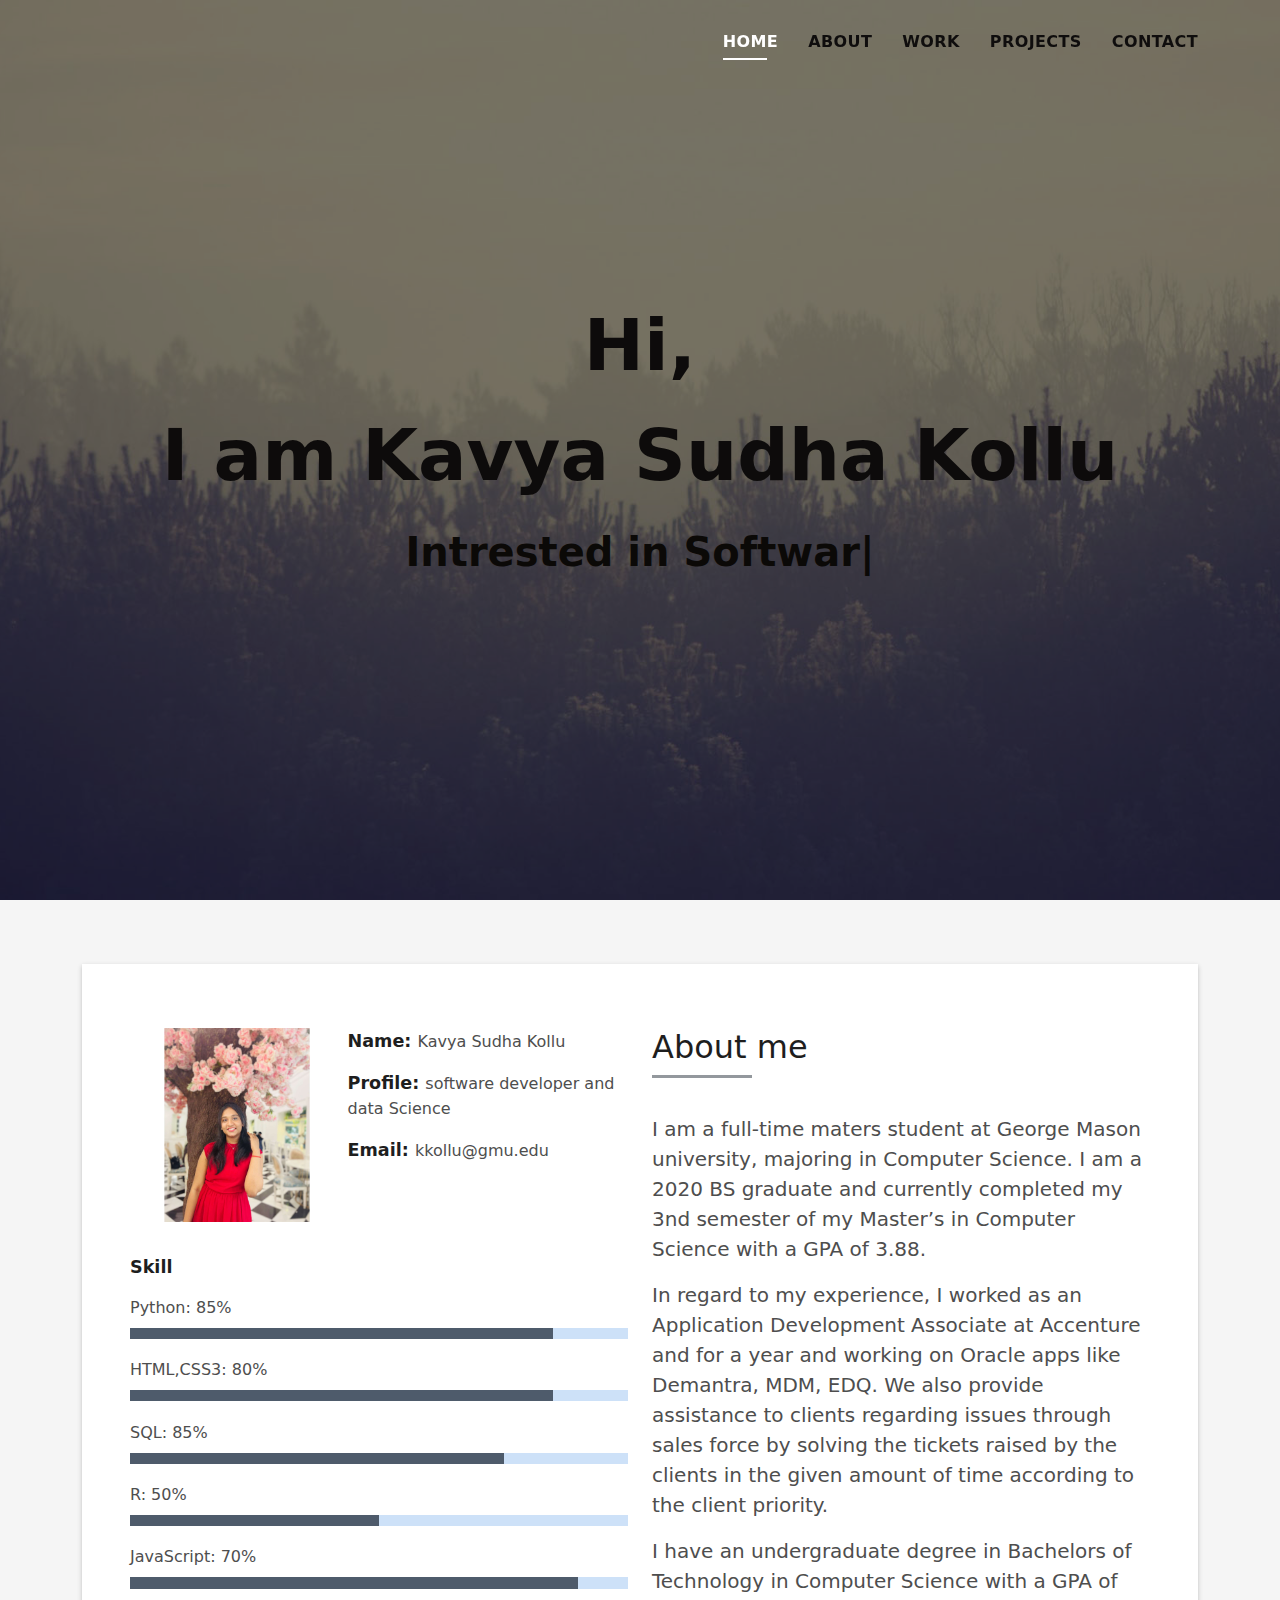
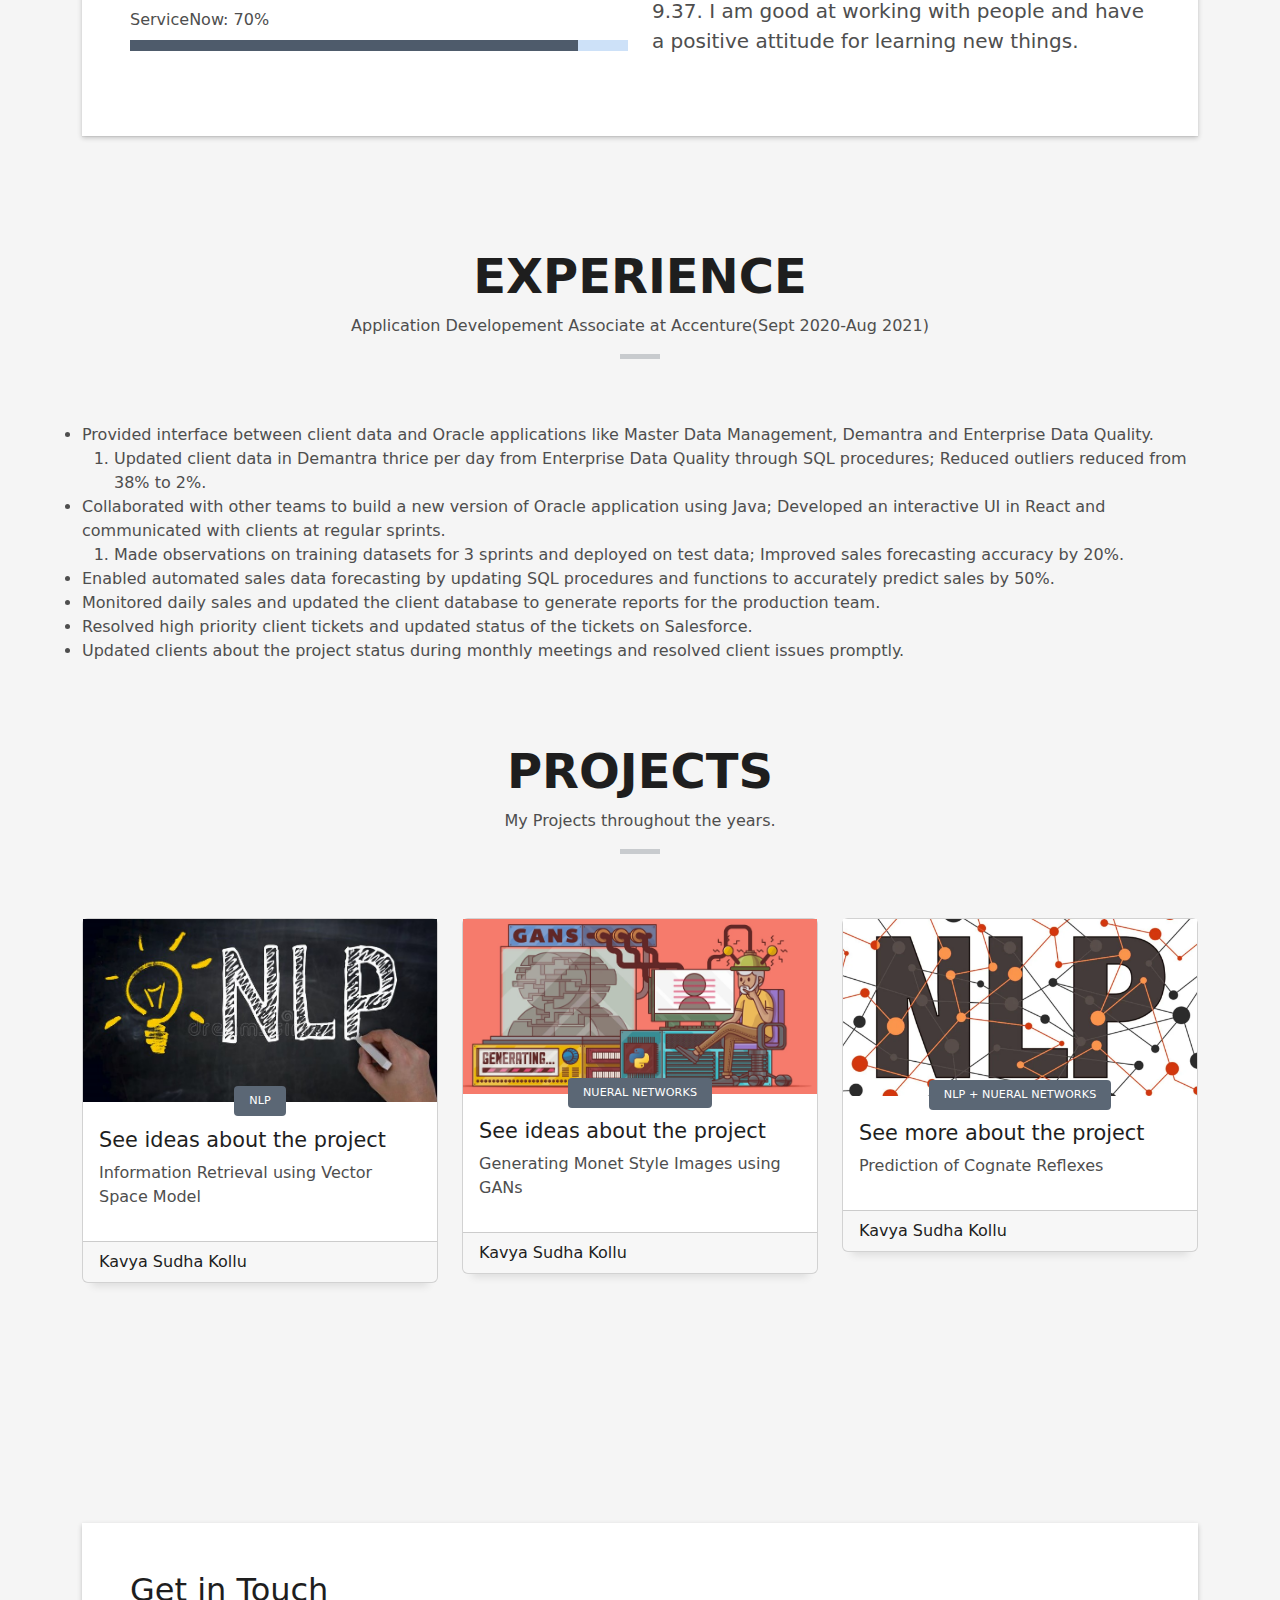
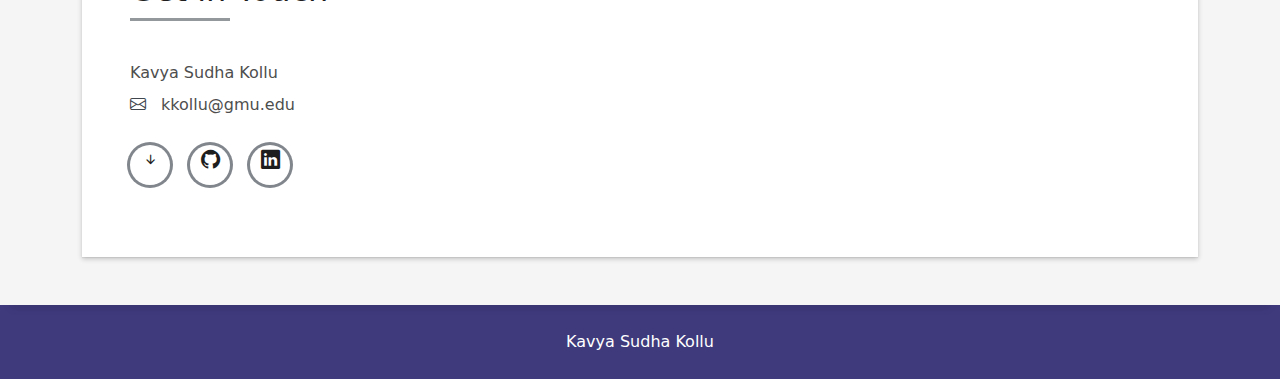
<file: index.html>
<!DOCTYPE html>
<html lang="en">

<head>
  <meta charset="utf-8">
  <meta content="width=device-width, initial-scale=1.0" name="viewport">

  <title>Kavya Sudha Kollu Portfolio</title>
  <meta content="" name="description">
  <meta content="" name="keywords">


  <!-- Vendor CSS Files -->
  <link href="assets/vendor/bootstrap/css/bootstrap.min.css" rel="stylesheet">
  <link href="assets/vendor/bootstrap-icons/bootstrap-icons.css" rel="stylesheet">
  <link href="assets/vendor/glightbox/css/glightbox.min.css" rel="stylesheet">
  <link href="assets/vendor/swiper/swiper-bundle.min.css" rel="stylesheet">

  <!-- Template Main CSS File -->
  <link href="assets/css/style.css" rel="stylesheet">
</head>

<body>

  <!-- ======= Header ======= -->
  <header id="header" class="fixed-top">
    <div class="container d-flex align-items-center justify-content-between">

      <h1 class="logo"><a href="index.html"></a></h1>
      <!-- Uncomment below if you prefer to use an image logo -->
      <!-- <a href="index.html" class="logo"><img src="assets/img/logo.png" alt="" class="img-fluid"></a>-->

      <nav id="navbar" class="navbar">
        <ul>
          <li><a class="nav-link scrollto active" href="#hero">Home</a></li>
          <li><a class="nav-link scrollto" href="#about">About</a></li>
          <li><a class="nav-link scrollto " href="#work">Work</a></li>
          <li><a class="nav-link scrollto " href="#blog">Projects</a></li>
          <li><a class="nav-link scrollto" href="#contact">Contact</a></li>
        </ul>
        <i class="bi bi-list mobile-nav-toggle"></i>
      </nav><!-- .navbar -->

    </div>
  </header><!-- End Header -->

  <!-- ======= Hero Section ======= -->
  <div id="hero" class="hero route bg-image" style="background-image: url(assets/img/overlay-bg.jpg)">
    <div class="overlay-itro"></div>
    <div class="hero-content display-table">
      <div class="table-cell">
        <div class="container">
          <!--<p class="display-6 color-d">Hello, world!</p>-->
          <h1 class="hero-title mb-4">Hi,</h1>
          <h1 class="hero-title mb-4">I am Kavya Sudha Kollu</h1>
          <p class="hero-subtitle">Intrested in <span class="typed" data-typed-items="Software Developement, Data Science, Web designing, Freelancing"></span></p>
          <!-- <p class="pt-3"><a class="btn btn-primary btn js-scroll px-4" href="#about" role="button">Learn More</a></p> -->
        </div>
      </div>
    </div>
  </div><!-- End Hero Section -->

  <main id="main">

    <!-- ======= About Section ======= -->
    <section id="about" class="about-mf sect-pt4 route">
      <div class="container">
        <div class="row">
          <div class="col-sm-12">
            <div class="box-shadow-full">
              <div class="row">
                <div class="col-md-6">
                  <div class="row">
                    <div class="col-sm-6 col-md-5">
                      <div class="about-img">
                        <img src="assets/img/IMG_9980.JPG" class="img-fluid rounded b-shadow-a" alt="">
                      </div>
                    </div>
                    <div class="col-sm-6 col-md-7">
                      <div class="about-info">
                        <p><span class="title-s">Name: </span> <span>Kavya Sudha Kollu</span></p>
                        <p><span class="title-s">Profile: </span> <span>software developer and data Science</span></p>
                        <p><span class="title-s">Email: </span> <span>kkollu@gmu.edu</span></p>
                      </div>
                    </div>
                  </div>
                  <div class="skill-mf">
                    <p class="title-s">Skill</p>
                    <span>Python:</span> <span class="pull-right">85%</span>
                    <div class="progress">
                      <div class="progress-bar" role="progressbar" style="width: 85%;" aria-valuenow="85" aria-valuemin="0" aria-valuemax="100"></div>
                    </div>
                    <span>HTML,CSS3:</span> <span class="pull-right">80%</span>
                    <div class="progress">
                      <div class="progress-bar" role="progressbar" style="width: 85%;" aria-valuenow="85" aria-valuemin="0" aria-valuemax="100"></div>
                    </div>
                    <span>SQL:</span> <span class="pull-right">85%</span>
                    <div class="progress">
                      <div class="progress-bar" role="progressbar" style="width: 75%" aria-valuenow="75" aria-valuemin="0" aria-valuemax="100"></div>
                    </div>
                    <span>R:</span> <span class="pull-right">50%</span>
                    <div class="progress">
                      <div class="progress-bar" role="progressbar" style="width: 50%" aria-valuenow="50" aria-valuemin="0" aria-valuemax="100"></div>
                    </div>
                    <span>JavaScript:</span> <span class="pull-right">70%</span>
                    <div class="progress">
                      <div class="progress-bar" role="progressbar" style="width: 90%" aria-valuenow="90" aria-valuemin="0" aria-valuemax="100"></div>
                    </div>
                    <span>ServiceNow:</span> <span class="pull-right">70%</span>
                    <div class="progress">
                      <div class="progress-bar" role="progressbar" style="width: 90%" aria-valuenow="90" aria-valuemin="0" aria-valuemax="100"></div>
                    </div>
                  </div>
                </div>
                <div class="col-md-6">
                  <div class="about-me pt-4 pt-md-0">
                    <div class="title-box-2">
                      <h5 class="title-left">
                        About me
                      </h5>
                    </div>
                    <p class="lead">
                      I am a full-time maters student at George Mason university, majoring in Computer Science.
                      I am a 2020 BS graduate and currently completed my 3nd semester of my Master’s in Computer Science with a GPA of 3.88. 
                    </p>
                    <p class="lead">
                      In regard to my experience, I worked as an Application Development Associate at Accenture and for a year and working on Oracle apps like Demantra, MDM, EDQ. 
                      We also provide assistance to clients regarding issues through sales force by solving the tickets raised by the clients in the given amount of time according to the client priority. 
                    </p>
                    <p class="lead">
                      I have an undergraduate degree in Bachelors of Technology in Computer Science with a GPA of 9.37.
                      I am good at working with people and have a positive attitude for learning new things.
                    </p>
                  </div>
                </div>
              </div>
            </div>
          </div>
        </div>
      </div>
    </section><!-- End About Section -->
    

    <!-- ======= Portfolio Section ======= -->
    <section id="work" class="portfolio-mf sect-pt4 route">
      <div class="container">
        <div class="row">
          <div class="col-sm-12">
            <div class="title-box text-center">
              <h3 class="title-a">
                Experience
              </h3>
              <p class="subtitle-a">
                Application Developement Associate at Accenture(Sept 2020-Aug 2021)
              </p>
              <div class="line-mf"></div>
            </div>
          </div>
        </div>
        <div class="row">
          <ul>
          <li> Provided interface between client data and Oracle applications like Master Data Management, Demantra and Enterprise 
          Data Quality. </li>
          <ol>
          <li>Updated client data in Demantra thrice per day from Enterprise Data Quality through SQL procedures; Reduced 
          outliers reduced from 38% to 2%. </li>
          </ol>
          <li> Collaborated with other teams to build a new version of Oracle application using Java; Developed an interactive UI in 
          React and communicated with clients at regular sprints. </li>
          <ol>
          <li>Made observations on training datasets for 3 sprints and deployed on test data; Improved sales forecasting 
          accuracy by 20%. </li>
          </ol>
          <li> Enabled automated sales data forecasting by updating SQL procedures and functions to accurately predict sales by 
          50%. </li>
          <li> Monitored daily sales and updated the client database to generate reports for the production team. </li>
          <li> Resolved high priority client tickets and updated status of the tickets on Salesforce. </li>
          <li> Updated clients about the project status during monthly meetings and resolved client issues promptly.</li>
          </ul>
        </div>
      </div>
    </section><!-- End Portfolio Section -->

    <!-- ======= Blog Section ======= -->
    <section id="blog" class="blog-mf sect-pt4 route">
      <div class="container">
        <div class="row">
          <div class="col-sm-12">
            <div class="title-box text-center">
              <h3 class="title-a">
                Projects
              </h3>
              <p class="subtitle-a">
                My Projects throughout the years.
              </p>
              <div class="line-mf"></div>
            </div>
          </div>
        </div>
        <div class="row">
          <div class="col-md-4">
            <div class="card card-blog">
              <div class="card-img">
                <a href="blog-single.html"><img src="assets/img/nlps.jpg" alt="" class="img-fluid"></a>
              </div>
              <div class="card-body">
                <div class="card-category-box">
                  <div class="card-category">
                    <h6 class="category">NLP</h6>
                  </div>
                </div>
                <h3 class="card-title"><a href="blog-single.html">See ideas about the project</a></h3>
                <p class="card-description">
                  Information Retrieval using Vector Space Model
                </p>
              </div>
              <div class="card-footer">
                <div class="post-author">
                  <a href="#">
                    <span class="author">Kavya Sudha Kollu</span>
                  </a>
                </div>
              </div>
            </div>
          </div>
          <div class="col-md-4">
            <div class="card card-blog">
              <div class="card-img">
                <a href="blog-single1.html"><img src="assets/img/gans.jpg" alt="" class="img-fluid"></a>
              </div>
              <div class="card-body">
                <div class="card-category-box">
                  <div class="card-category">
                    <h6 class="category">Nueral Networks</h6>
                  </div>
                </div>
                <h3 class="card-title"><a href="blog-single.html">See ideas about the project</a></h3>
                <p class="card-description">
                  Generating Monet Style Images using GANs
                </p>
              </div>
              <div class="card-footer">
                <div class="post-author">
                  <a href="#">
                    <span class="author">Kavya Sudha Kollu</span>
                  </a>
                </div>
              </div>
            </div>
          </div>
          <div class="col-md-4">
            <div class="card card-blog">
              <div class="card-img">
                <a href="blog-single2.html"><img src="assets/img/nlp+nueral.jpg" alt="" class="img-fluid"></a>
              </div>
              <div class="card-body">
                <div class="card-category-box">
                  <div class="card-category">
                    <h6 class="category">NLP + Nueral Networks</h6>
                  </div>
                </div>
                <h3 class="card-title"><a href="blog-single.html">See more about the project</a></h3>
                <p class="card-description">
                  Prediction of Cognate Reflexes
                </p>
              </div>
              <div class="card-footer">
                <div class="post-author">
                  <a href="#">
                    <span class="author">Kavya Sudha Kollu</span>
                  </a>
                </div>
              </div>
            </div>
          </div>
        </div>
      </div>
    </section><!-- End Blog Section -->

    <!-- ======= Contact Section ======= -->
    <section id="contact" class="paralax-mf footer-paralax bg-image sect-mt4 route" style="background-image: url(assets/img/overlay-bg.jpg)">
      <div class="overlay-mf"></div>
      <div class="container">
        <div class="row">
          <div class="col-sm-12">
            <div class="contact-mf">
              <div id="contact" class="box-shadow-full">
                <div class="row">
                  <div class="col-md-6">
                    <div class="title-box-2 pt-4 pt-md-0">
                      <h5 class="title-left">
                        Get in Touch
                      </h5>
                    </div>
                    <div class="more-info">
                      <ul class="list-ico">
                        <li></span> Kavya Sudha Kollu</li>
                        <li><span class="bi bi-envelope"></span> kkollu@gmu.edu</li>
                      </ul>
                    </div>
                    <div class="socials">
                      <ul>
                        <li><a href="KavyaSudhaKollu_RESUME..pdf" download=""><span class="ico-circle"><i class="bi bi-arrow-down-short"></i></span></a></li>
                        <li><a href="https://github.com/kavyasudha369"><span class="ico-circle"><i class="bi bi-github"></i></span></a></li>
                        <li><a href="https://www.linkedin.com/in/kavya-sudha-kollu/"><span class="ico-circle"><i class="bi bi-linkedin"></i></span></a></li>
                      </ul>
                    </div>
                  </div>
                </div>
              </div>
            </div>
          </div>
        </div>
      </div>
    </section><!-- End Contact Section -->

  </main><!-- End #main -->

  <!-- ======= Footer ======= -->
  <footer>
    <div class="container">
      <div class="row">
        <div class="col-sm-12">
          <div class="copyright-box">
            <div class="credits">
              Kavya Sudha Kollu
            </div>
          </div>
        </div>
      </div>
    </div>
  </footer><!-- End  Footer -->

  <div id="preloader"></div>
  <a href="#" class="back-to-top d-flex align-items-center justify-content-center"><i class="bi bi-arrow-up-short"></i></a>

  <!-- Vendor JS Files -->
  <script src="assets/vendor/purecounter/purecounter_vanilla.js"></script>
  <script src="assets/vendor/bootstrap/js/bootstrap.bundle.min.js"></script>
  <script src="assets/vendor/glightbox/js/glightbox.min.js"></script>
  <script src="assets/vendor/swiper/swiper-bundle.min.js"></script>
  <script src="assets/vendor/typed.js/typed.min.js"></script>
  <script src="assets/vendor/php-email-form/validate.js"></script>

  <!-- Template Main JS File -->
  <script src="assets/js/main.js"></script>

</body>

</html>
</file>
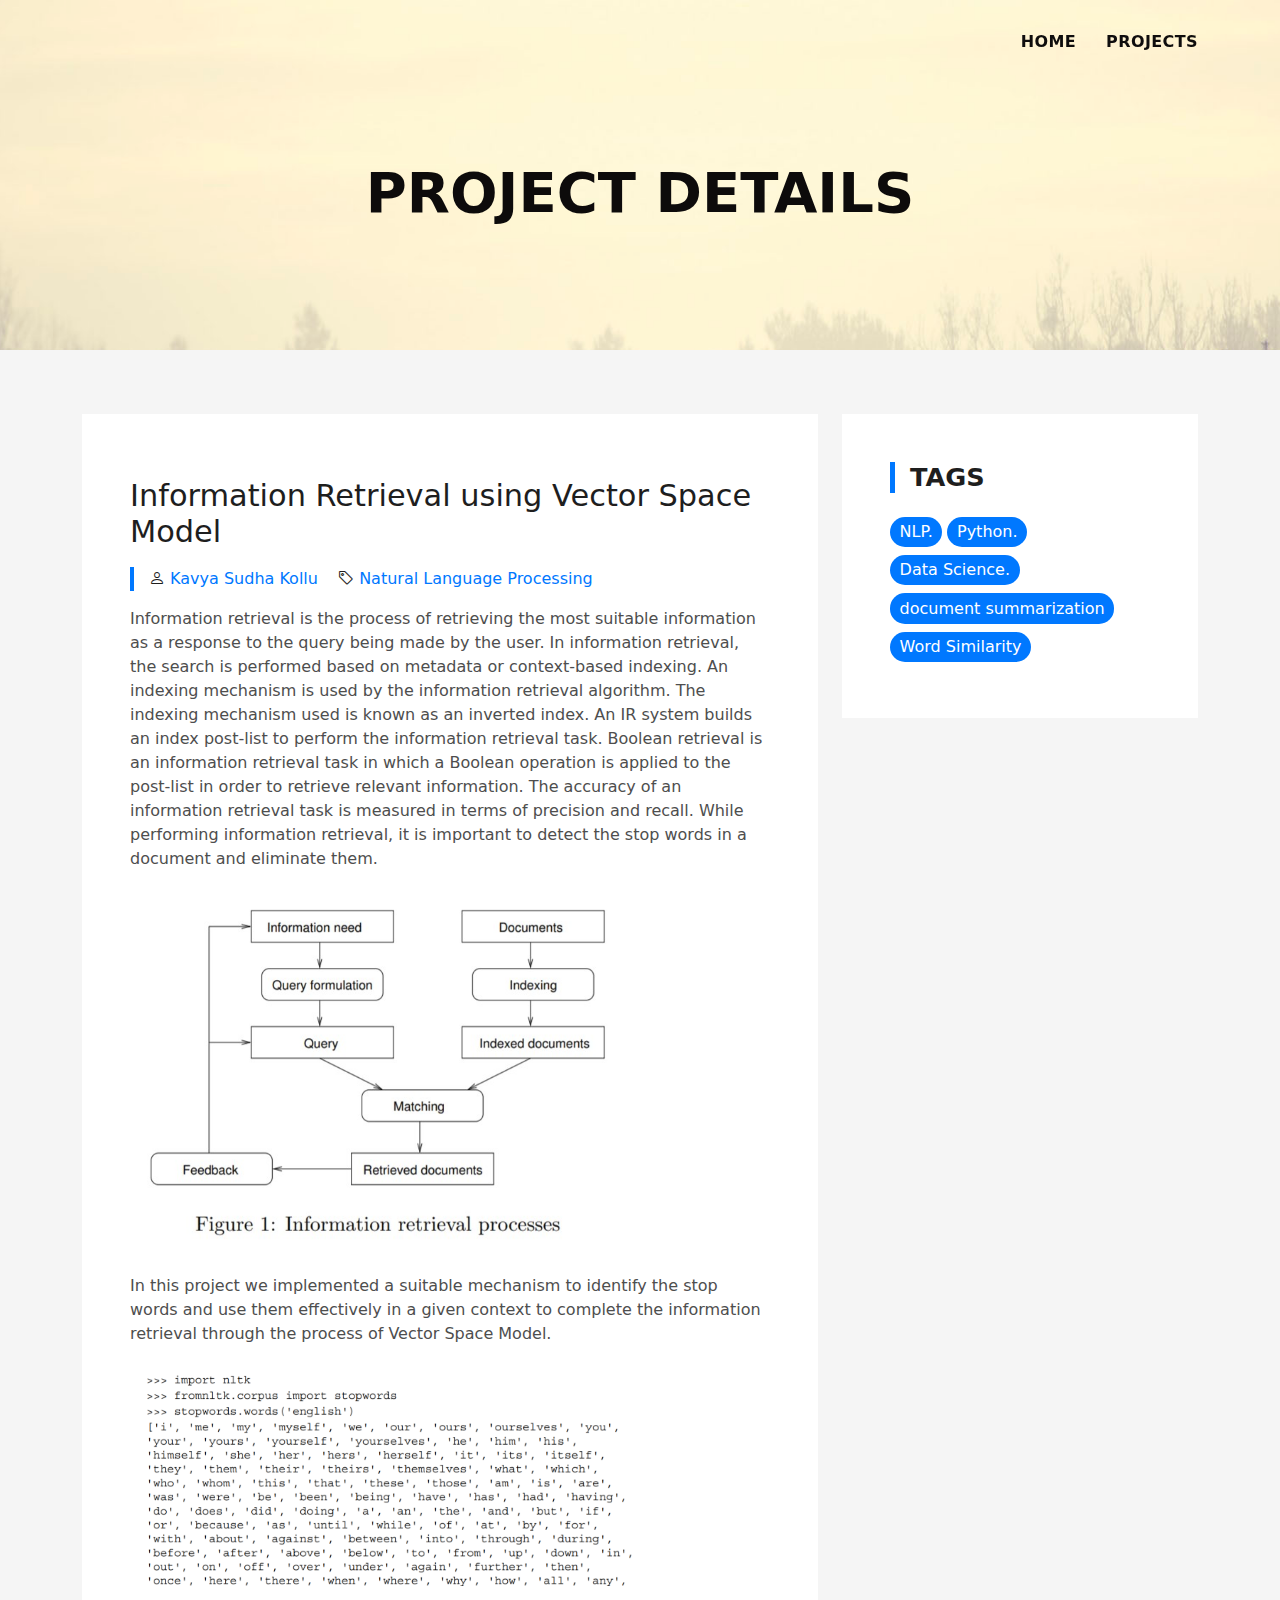
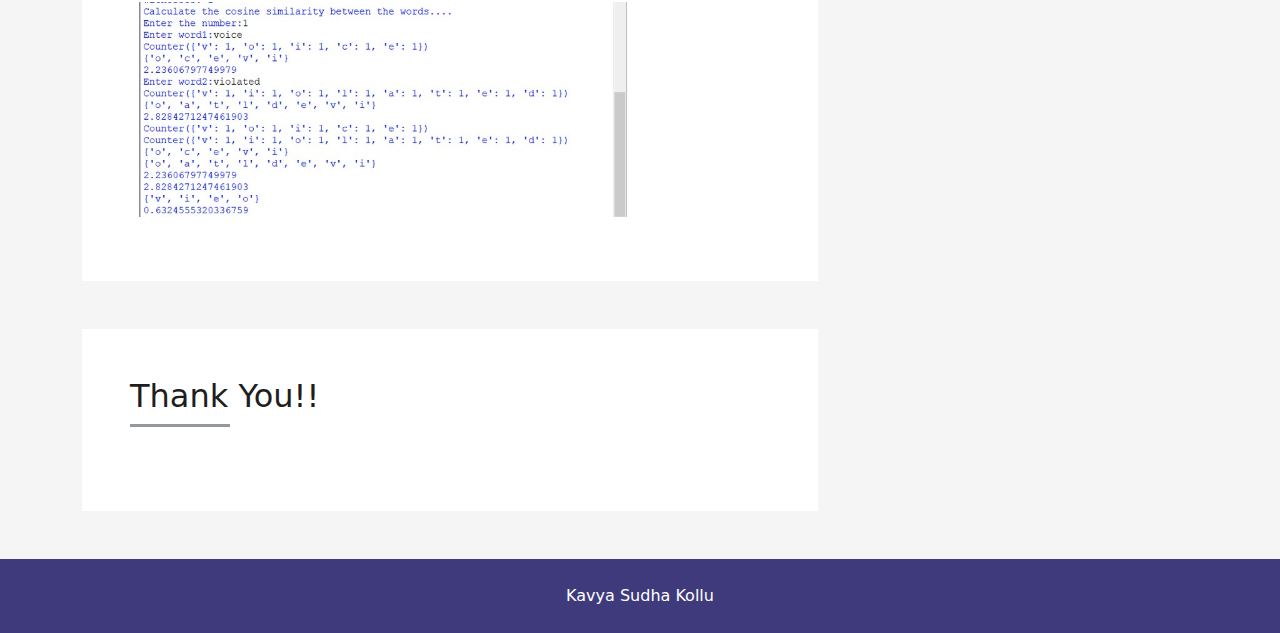
<file: blog-single.html>
<!DOCTYPE html>
<html lang="en">

<head>
  <meta charset="utf-8">
  <meta content="width=device-width, initial-scale=1.0" name="viewport">

  <title>Information Retrieval using Vector Space Model</title>
  <meta content="" name="description">
  <meta content="" name="keywords">


  <!-- Vendor CSS Files -->
  <link href="assets/vendor/bootstrap/css/bootstrap.min.css" rel="stylesheet">
  <link href="assets/vendor/bootstrap-icons/bootstrap-icons.css" rel="stylesheet">
  <link href="assets/vendor/glightbox/css/glightbox.min.css" rel="stylesheet">
  <link href="assets/vendor/swiper/swiper-bundle.min.css" rel="stylesheet">

  <!-- Template Main CSS File -->
  <link href="assets/css/style.css" rel="stylesheet">
</head>

<body>

  <!-- ======= Header ======= -->
  <header id="header" class="fixed-top">
    <div class="container d-flex align-items-center justify-content-between">

      <h1 class="logo"><a href="index.html"></a></h1>
      <!-- Uncomment below if you prefer to use an image logo -->
      <!-- <a href="index.html" class="logo"><img src="assets/img/logo.png" alt="" class="img-fluid"></a>-->

      <nav id="navbar" class="navbar">
        <ul>
          <li><a class="nav-link scrollto " href="index.html">Home</a></li>
          <li><a class="nav-link scrollto " href="#blog">Projects</a></li>
        </ul>
        <i class="bi bi-list mobile-nav-toggle"></i>
      </nav><!-- .navbar -->

    </div>
  </header><!-- End Header -->

  <div class="hero hero-single route bg-image" style="background-image: url(assets/img/overlay-bg.jpg)">
    <div class="overlay-mf"></div>
    <div class="hero-content display-table">
      <div class="table-cell">
        <div class="container">
          <h2 class="hero-title mb-4">Project Details</h2>
        </div>
      </div>
    </div>
  </div>

  <main id="main">

    <!-- ======= Blog Single Section ======= -->
    <section class="blog-wrapper sect-pt4" id="blog">
      <div class="container">
        <div class="row">
          <div class="col-md-8">
            <div class="post-box">
              <div class="post-meta">
                <h1 class="article-title">Information Retrieval using Vector Space Model</h1>
                <ul>
                  <li>
                    <span class="bi bi-person"></span>
                    <a href="#">Kavya Sudha Kollu</a>
                  </li>
                  <li>
                    <span class="bi bi-tag"></span>
                    <a href="#">Natural Language Processing</a>
                  </li>
                  
                </ul>
              </div>
              <div class="article-content">
                <p>
                  Information retrieval is the process of retrieving the most suitable
                  information as a response to the query being made by the user. In information retrieval,
                  the search is performed based on metadata or context-based indexing. An indexing
                  mechanism is used by the information retrieval algorithm. The indexing mechanism
                  used is known as an inverted index. An IR system builds an index post-list to perform
                  the information retrieval task. Boolean retrieval is an information retrieval task in
                  which a Boolean operation is applied to the post-list in order to retrieve relevant
                  information. The accuracy of an information retrieval task is measured in terms of
                  precision and recall. While performing information retrieval, it is important to detect
                  the stop words in a document and eliminate them.
                </p>
                <p>
                  <img src="assets/img/process.jpg" alt="counter" width="80%" height="40%"/>
                </p>
                <p>
                  In this project we implemented
                  a suitable mechanism to identify the stop words and use them effectively in a given
                  context to complete the information retrieval through the process of Vector Space
                  Model.
                </p>
                <p>
                  <img src="assets/img/stopwords.png" alt="stopwords" width="80%" height="40%"/>
                </p>
                <p>
                  <img src="assets/img/cosine.jpg" alt="cosinesimilarity" width="80%" height="40%"/>
                </p>
              </div>
            </div>
            <div class="form-comments">
              <div class="title-box-2">
                <h3 class="title-left">
                  Thank You!!
                </h3>
              </div>
            </div>
          </div>
          <div class="col-md-4">
            <div class="widget-sidebar widget-tags">
              <h5 class="sidebar-title">Tags</h5>
              <div class="sidebar-content">
                <ul>
                  <li>
                    <a href="https://github.com/kavyasudha369/Information-Retrieval-using-Vector-Space-Model">NLP.</a>
                  </li>
                  <li>
                    <a href="https://github.com/kavyasudha369/Information-Retrieval-using-Vector-Space-Model">Python.</a>
                  </li>
                  <li>
                    <a href="https://github.com/kavyasudha369/Information-Retrieval-using-Vector-Space-Model">Data Science.</a>
                  </li>
                  <li>
                    <a href="https://github.com/kavyasudha369/Information-Retrieval-using-Vector-Space-Model">document summarization</a>
                  </li>
                  <li>
                    <a href="https://github.com/kavyasudha369/Information-Retrieval-using-Vector-Space-Model">Word Similarity</a>
                  </li>
                  
                </ul>
              </div>
            </div>
          </div>
        </div>
      </div>
    </section><!-- End Blog Single Section -->

  </main><!-- End #main -->

  <!-- ======= Footer ======= -->
  <footer>
    <div class="container">
      <div class="row">
        <div class="col-sm-12">
          <div class="copyright-box">
            <div class="credits">
              Kavya Sudha Kollu
            </div>
          </div>
        </div>
      </div>
    </div>
  </footer><!-- End  Footer -->

  <div id="preloader"></div>
  <a href="#" class="back-to-top d-flex align-items-center justify-content-center"><i class="bi bi-arrow-up-short"></i></a>

  <!-- Vendor JS Files -->
  <script src="assets/vendor/purecounter/purecounter_vanilla.js"></script>
  <script src="assets/vendor/bootstrap/js/bootstrap.bundle.min.js"></script>
  <script src="assets/vendor/glightbox/js/glightbox.min.js"></script>
  <script src="assets/vendor/swiper/swiper-bundle.min.js"></script>
  <script src="assets/vendor/typed.js/typed.min.js"></script>
  <script src="assets/vendor/php-email-form/validate.js"></script>

  <!-- Template Main JS File -->
  <script src="assets/js/main.js"></script>

</body>

</html>
</file>
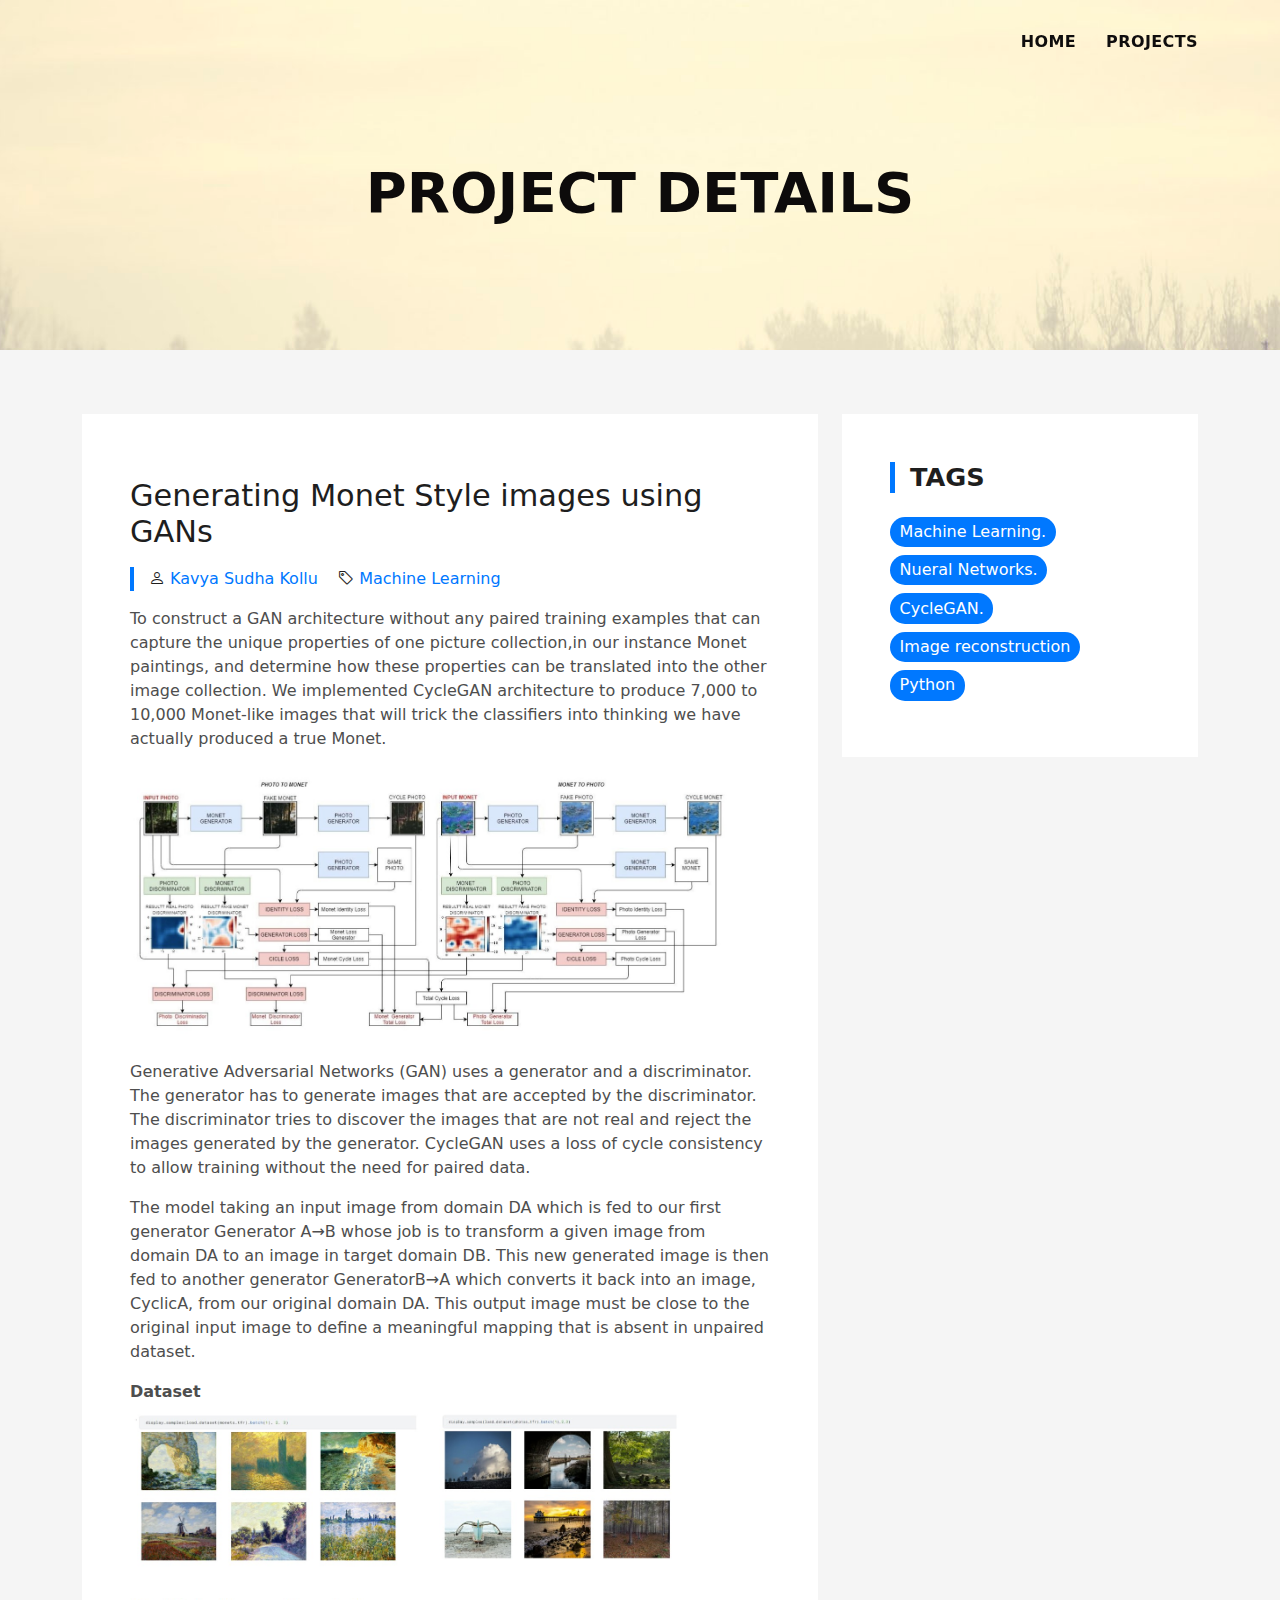
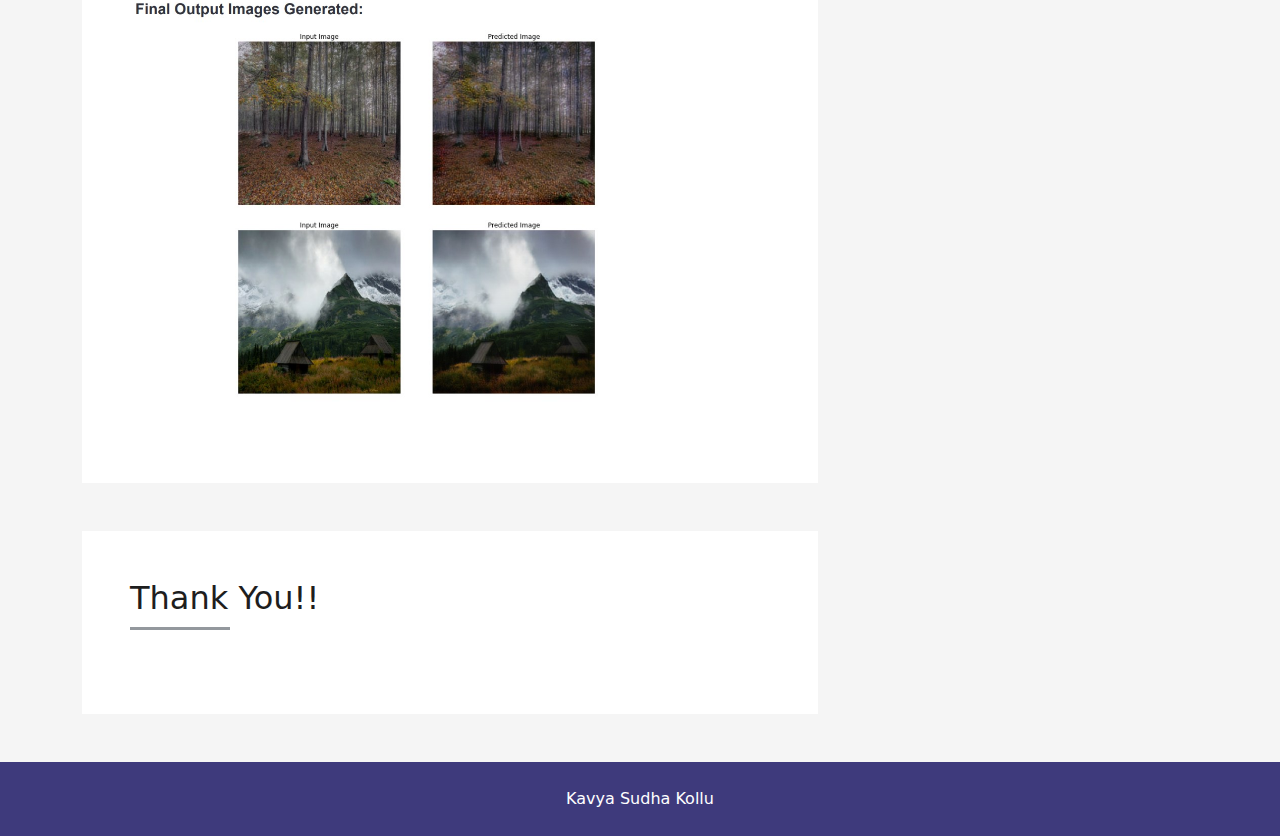
<file: blog-single1.html>
<!DOCTYPE html>
<html lang="en">

<head>
  <meta charset="utf-8">
  <meta content="width=device-width, initial-scale=1.0" name="viewport">

  <title>Generating Monet Style images using GANs</title>
  <meta content="" name="description">
  <meta content="" name="keywords">


  <!-- Vendor CSS Files -->
  <link href="assets/vendor/bootstrap/css/bootstrap.min.css" rel="stylesheet">
  <link href="assets/vendor/bootstrap-icons/bootstrap-icons.css" rel="stylesheet">
  <link href="assets/vendor/glightbox/css/glightbox.min.css" rel="stylesheet">
  <link href="assets/vendor/swiper/swiper-bundle.min.css" rel="stylesheet">

  <!-- Template Main CSS File -->
  <link href="assets/css/style.css" rel="stylesheet">
</head>

<body>

  <!-- ======= Header ======= -->
  <header id="header" class="fixed-top">
    <div class="container d-flex align-items-center justify-content-between">

      <h1 class="logo"><a href="index.html"></a></h1>
      <!-- Uncomment below if you prefer to use an image logo -->
      <!-- <a href="index.html" class="logo"><img src="assets/img/logo.png" alt="" class="img-fluid"></a>-->

      <nav id="navbar" class="navbar">
        <ul>
          <li><a class="nav-link scrollto " href="index.html">Home</a></li>
          <li><a class="nav-link scrollto " href="#blog">Projects</a></li>
        </ul>
        <i class="bi bi-list mobile-nav-toggle"></i>
      </nav><!-- .navbar -->

    </div>
  </header><!-- End Header -->

  <div class="hero hero-single route bg-image" style="background-image: url(assets/img/overlay-bg.jpg)">
    <div class="overlay-mf"></div>
    <div class="hero-content display-table">
      <div class="table-cell">
        <div class="container">
          <h2 class="hero-title mb-4">Project Details</h2>
        </div>
      </div>
    </div>
  </div>

  <main id="main">

    <!-- ======= Blog Single Section ======= -->
    <section class="blog-wrapper sect-pt4" id="blog">
      <div class="container">
        <div class="row">
          <div class="col-md-8">
            <div class="post-box">
              <div class="post-meta">
                <h1 class="article-title">Generating Monet Style images using GANs</h1>
                <ul>
                  <li>
                    <span class="bi bi-person"></span>
                    <a href="#">Kavya Sudha Kollu</a>
                  </li>
                  <li>
                    <span class="bi bi-tag"></span>
                    <a href="#">Machine Learning</a>
                  </li>
                  
                </ul>
              </div>
              <div class="article-content">
                <p>
                  To construct a GAN architecture without any paired training examples that can capture
                  the unique properties of one picture collection,in our instance Monet paintings, 
                  and determine how these properties can be translated into the other image collection.
                  We implemented CycleGAN architecture to produce 7,000 to 10,000 Monet-like images that will trick the
                  classifiers into thinking we have actually produced a true Monet.
                </p>
                <p>
                  <img src="assets/img/GAN.jpg" alt="counter" width="100%" height="40%"/>
                </p>
                <p>
                  Generative Adversarial Networks (GAN) uses a generator and a discriminator.
                  The generator has to generate images that are accepted by the discriminator. 
                  The discriminator tries to discover the images that are not real and reject the images generated by the generator.
                  CycleGAN uses a loss of cycle consistency to allow training without the need for paired data.
                </p>
                <p>
                  The model taking an input image from domain DA which is fed to our first generator Generator
                  A→B whose job is to transform a given image from domain DA to an image in target domain DB.
                  This new generated image is then fed to another generator GeneratorB→A which converts
                  it back into an image, CyclicA, from our original domain DA.
                  This output image must be close to the original
                  input image to define a meaningful mapping that is absent in unpaired dataset.
                </p>
                <p>
                  <b>Dataset</b>
                  <img src="assets/img/dataset.jpg" alt="stopwords" width="90%" height="40%"/>
                </p>
                <p>
                  <img src="assets/img/output.jpg" alt="cosinesimilarity" width="80%" height="40%"/>
                </p>
              </div>
            </div>
            <div class="form-comments">
              <div class="title-box-2">
                <h3 class="title-left">
                  Thank You!!
                </h3>
              </div>
            </div>
          </div>
          <div class="col-md-4">
            <div class="widget-sidebar widget-tags">
              <h5 class="sidebar-title">Tags</h5>
              <div class="sidebar-content">
                <ul>
                  <li>
                    <a href="https://github.com/kavyasudha369/Generating-a-monet-style-images-using-GAN">Machine Learning.</a>
                  </li>
                  <li>
                    <a href="https://github.com/kavyasudha369/Generating-a-monet-style-images-using-GAN">Nueral Networks.</a>
                  </li>
                  <li>
                    <a href="https://github.com/kavyasudha369/Generating-a-monet-style-images-using-GAN">CycleGAN.</a>
                  </li>
                  <li>
                    <a href="https://github.com/kavyasudha369/Generating-a-monet-style-images-using-GAN">Image reconstruction</a>
                  </li>
                  <li>
                    <a href="https://github.com/kavyasudha369/Generating-a-monet-style-images-using-GAN">Python</a>
                  </li>
                  
                </ul>
              </div>
            </div>
          </div>
        </div>
      </div>
    </section><!-- End Blog Single Section -->

  </main><!-- End #main -->

  <!-- ======= Footer ======= -->
  <footer>
    <div class="container">
      <div class="row">
        <div class="col-sm-12">
          <div class="copyright-box">
            <div class="credits">
              Kavya Sudha Kollu
            </div>
          </div>
        </div>
      </div>
    </div>
  </footer><!-- End  Footer -->

  <div id="preloader"></div>
  <a href="#" class="back-to-top d-flex align-items-center justify-content-center"><i class="bi bi-arrow-up-short"></i></a>

  <!-- Vendor JS Files -->
  <script src="assets/vendor/purecounter/purecounter_vanilla.js"></script>
  <script src="assets/vendor/bootstrap/js/bootstrap.bundle.min.js"></script>
  <script src="assets/vendor/glightbox/js/glightbox.min.js"></script>
  <script src="assets/vendor/swiper/swiper-bundle.min.js"></script>
  <script src="assets/vendor/typed.js/typed.min.js"></script>
  <script src="assets/vendor/php-email-form/validate.js"></script>

  <!-- Template Main JS File -->
  <script src="assets/js/main.js"></script>

</body>

</html>
</file>
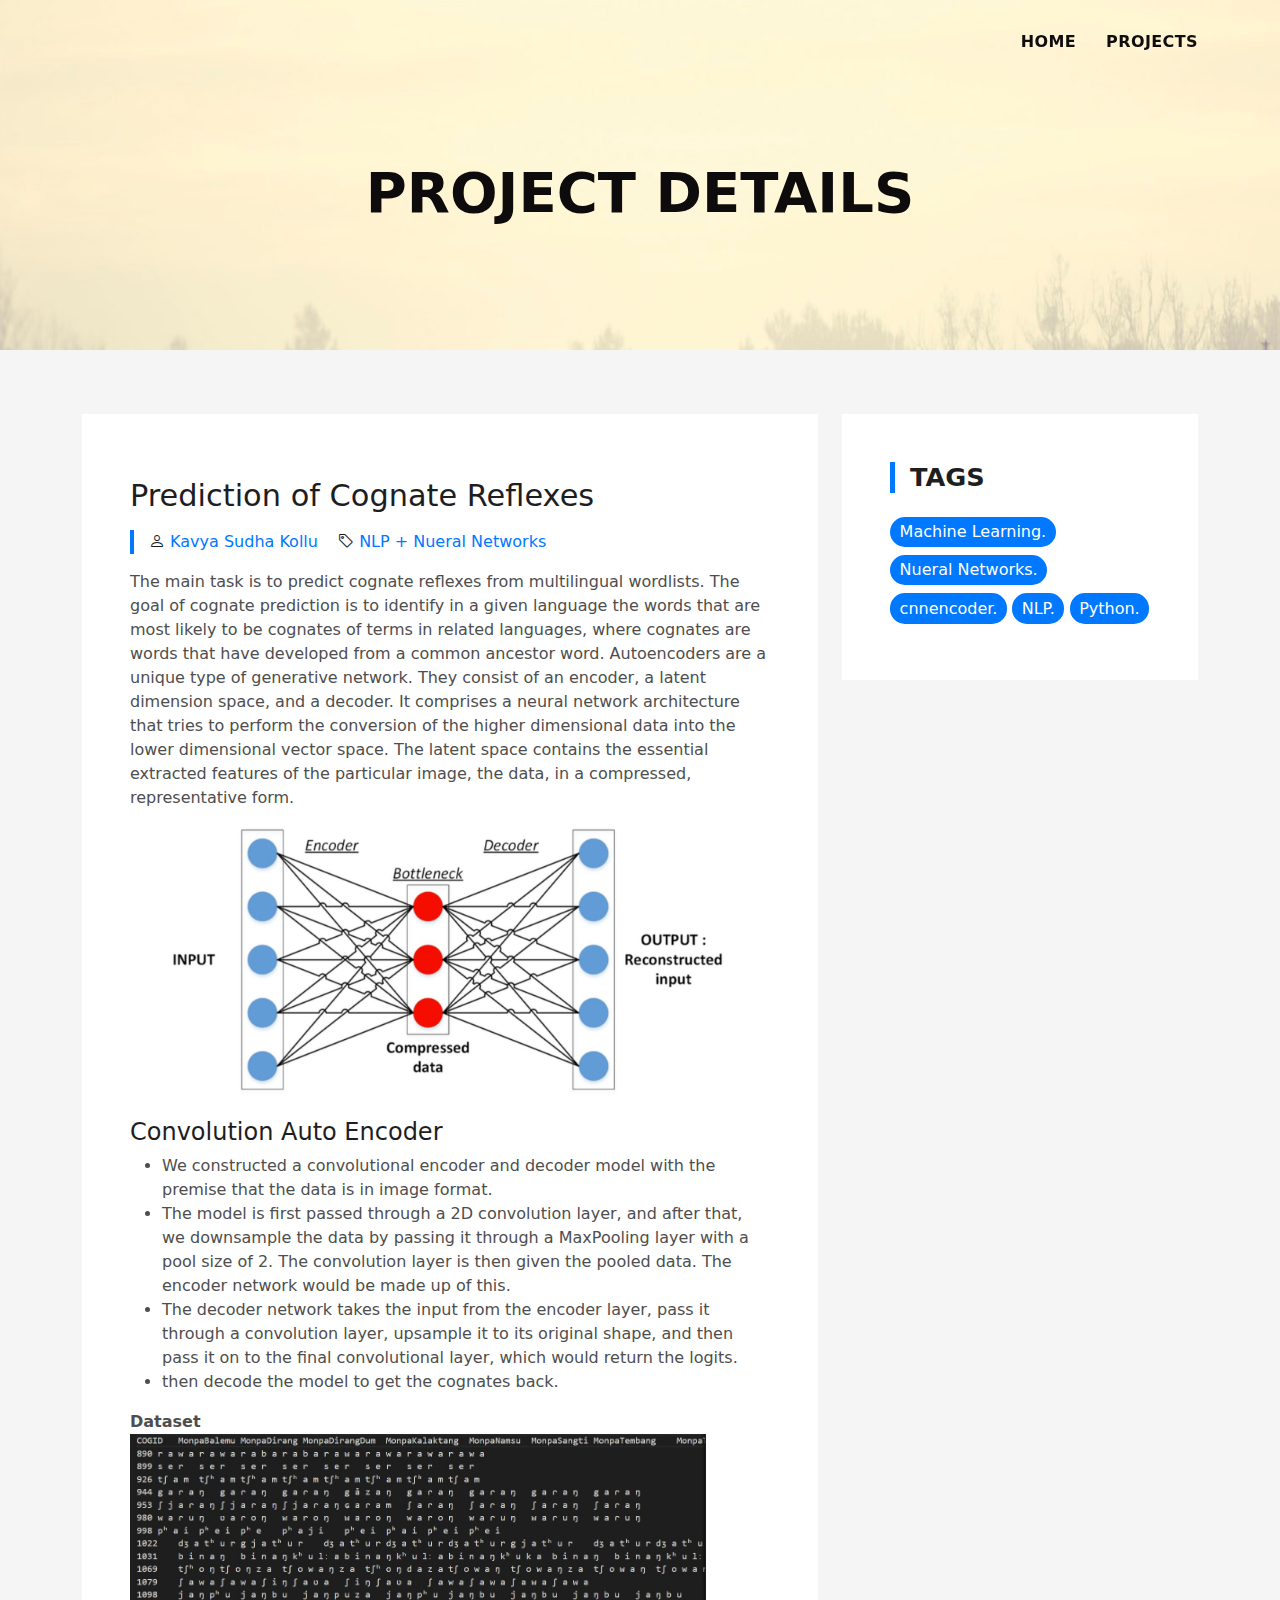
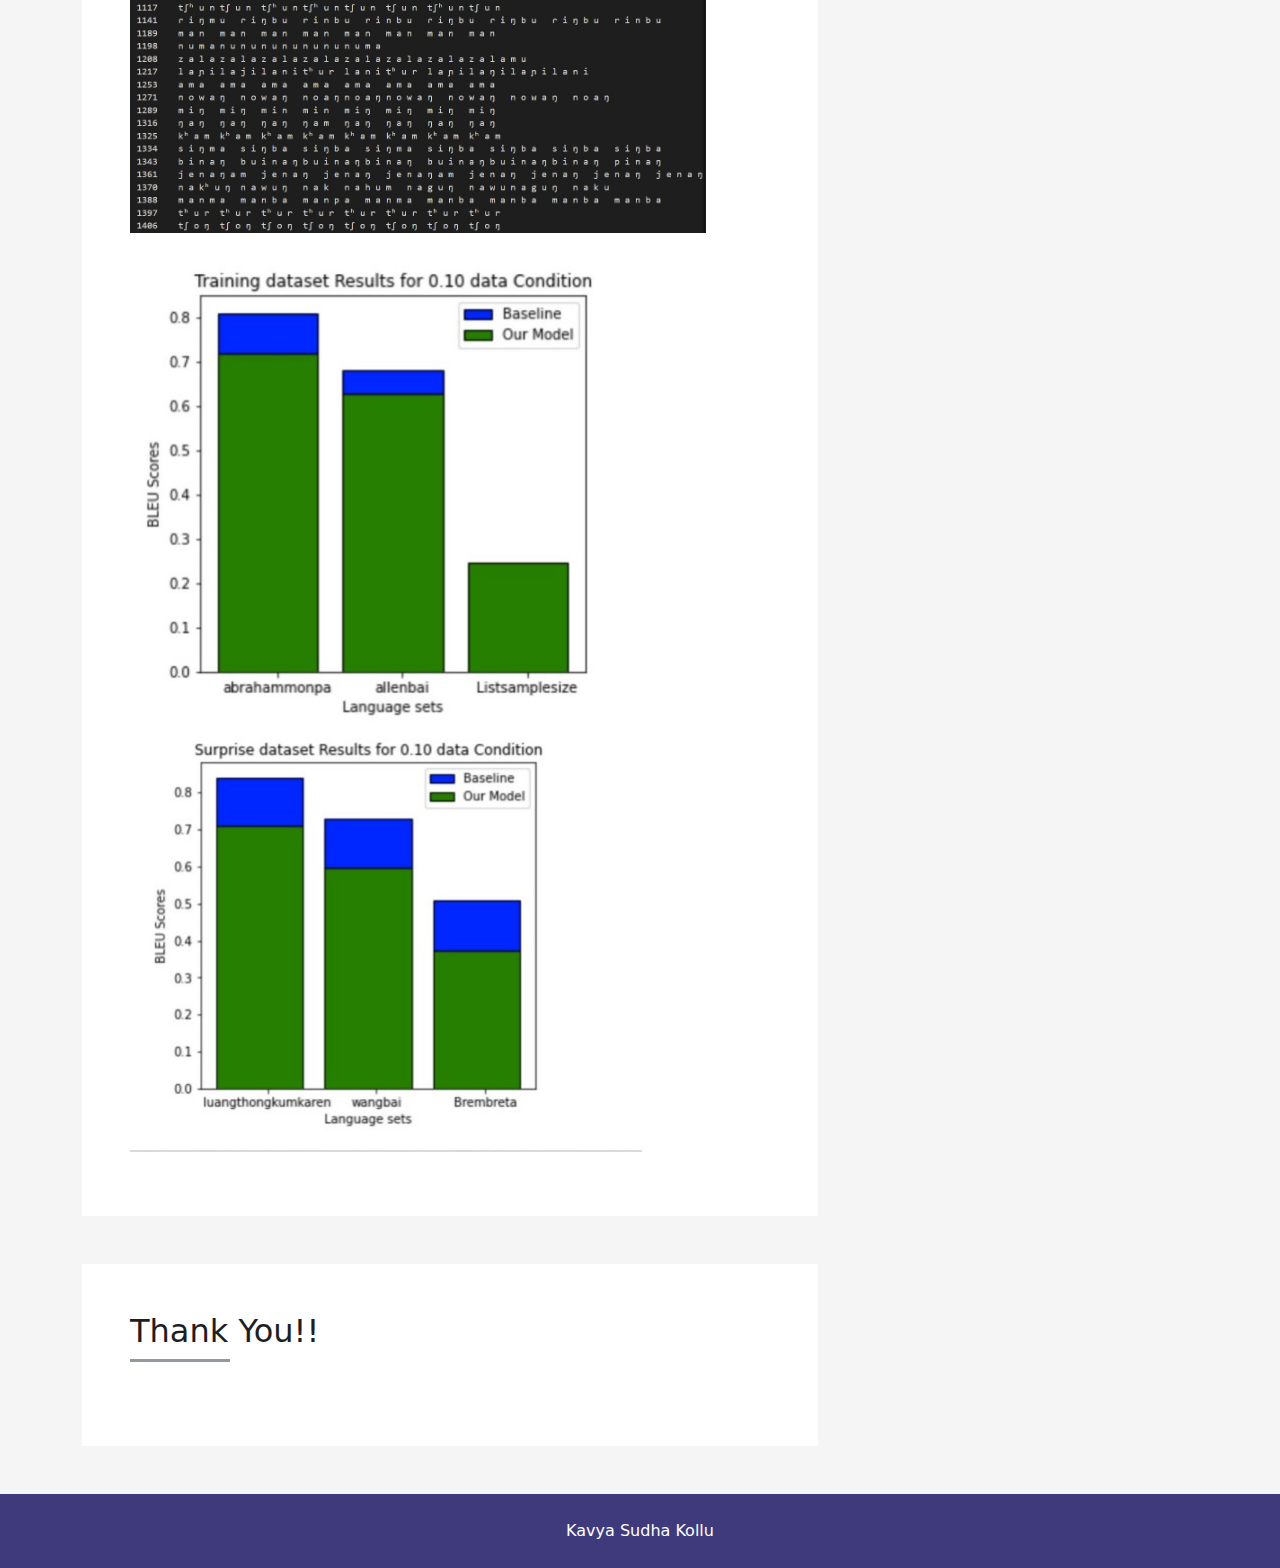
<file: blog-single2.html>
<!DOCTYPE html>
<html lang="en">

<head>
  <meta charset="utf-8">
  <meta content="width=device-width, initial-scale=1.0" name="viewport">

  <title>Prediction of Cogante Reflexes</title>
  <meta content="" name="description">
  <meta content="" name="keywords">


  <!-- Vendor CSS Files -->
  <link href="assets/vendor/bootstrap/css/bootstrap.min.css" rel="stylesheet">
  <link href="assets/vendor/bootstrap-icons/bootstrap-icons.css" rel="stylesheet">
  <link href="assets/vendor/glightbox/css/glightbox.min.css" rel="stylesheet">
  <link href="assets/vendor/swiper/swiper-bundle.min.css" rel="stylesheet">

  <!-- Template Main CSS File -->
  <link href="assets/css/style.css" rel="stylesheet">
</head>

<body>

  <!-- ======= Header ======= -->
  <header id="header" class="fixed-top">
    <div class="container d-flex align-items-center justify-content-between">

      <h1 class="logo"><a href="index.html"></a></h1>
      <!-- Uncomment below if you prefer to use an image logo -->
      <!-- <a href="index.html" class="logo"><img src="assets/img/logo.png" alt="" class="img-fluid"></a>-->

      <nav id="navbar" class="navbar">
        <ul>
          <li><a class="nav-link scrollto " href="index.html">Home</a></li>
          <li><a class="nav-link scrollto " href="#blog">Projects</a></li>
        </ul>
        <i class="bi bi-list mobile-nav-toggle"></i>
      </nav><!-- .navbar -->

    </div>
  </header><!-- End Header -->

  <div class="hero hero-single route bg-image" style="background-image: url(assets/img/overlay-bg.jpg)">
    <div class="overlay-mf"></div>
    <div class="hero-content display-table">
      <div class="table-cell">
        <div class="container">
          <h2 class="hero-title mb-4">Project Details</h2>
        </div>
      </div>
    </div>
  </div>

  <main id="main">

    <!-- ======= Blog Single Section ======= -->
    <section class="blog-wrapper sect-pt4" id="blog">
      <div class="container">
        <div class="row">
          <div class="col-md-8">
            <div class="post-box">
              <div class="post-meta">
                <h1 class="article-title">Prediction of Cognate Reflexes</h1>
                <ul>
                  <li>
                    <span class="bi bi-person"></span>
                    <a href="#">Kavya Sudha Kollu</a>
                  </li>
                  <li>
                    <span class="bi bi-tag"></span>
                    <a href="#">NLP + Nueral Networks</a>
                  </li>
                  
                </ul>
              </div>
              <div class="article-content">
                <p>
                    The main task is to predict cognate reflexes from
                    multilingual wordlists. The goal of cognate prediction is to identify in a given language the words that are most likely to be cognates of terms in related languages, where cognates are words that
                    have developed from a common ancestor word.
                    Autoencoders are a unique type of generative network. They consist of an encoder, a latent dimension space, and a decoder. It comprises a neural network architecture that tries to perform the
                    conversion of the higher dimensional data into the
                    lower dimensional vector space. The latent space
                    contains the essential extracted features of the particular image, the data, in a compressed, representative form.
                </p>
                <p>
                  <img src="assets/img/cnnencoder.jpg" alt="counter" width="100%" height="40%"/>
                </p>
                <p>
                    <h4>Convolution Auto Encoder</h4>
                    <ul>
                    <li>We constructed a convolutional encoder and
                    decoder model with the premise that the data
                    is in image format.</li>
                    <li>The model is first passed through a 2D convolution layer, and after that, we downsample
                    the data by passing it through a MaxPooling
                    layer with a pool size of 2. The convolution
                    layer is then given the pooled data. The encoder network would be made up of this.</li>
                    <li>The decoder network takes the input from the
                    encoder layer, pass it through a convolution
                    layer, upsample it to its original shape, and
                    then pass it on to the final convolutional layer,
                    which would return the logits.</li>
                    <li> then decode the model to get the cognates
                    back.</li>
                </ul>
                </p>
                <p>
                  <b>Dataset</b>
                  <img src="assets/img/sampledataset.jpg" alt="stopwords" width="90%" height="40%"/>
                </p>
                <p>
                  <img src="assets/img/Result.jpg" alt="cosinesimilarity" width="80%" height="40%"/>
                </p>
              </div>
            </div>
            <div class="form-comments">
              <div class="title-box-2">
                <h3 class="title-left">
                  Thank You!!
                </h3>
              </div>
            </div>
          </div>
          <div class="col-md-4">
            <div class="widget-sidebar widget-tags">
              <h5 class="sidebar-title">Tags</h5>
              <div class="sidebar-content">
                <ul>
                  <li>
                    <a href="https://github.com/kavyasudha369/Prediction-of-Cognate-Reflex">Machine Learning.</a>
                  </li>
                  <li>
                    <a href="https://github.com/kavyasudha369/Prediction-of-Cognate-Reflex">Nueral Networks.</a>
                  </li>
                  <li>
                    <a href="https://github.com/kavyasudha369/Prediction-of-Cognate-Reflex">cnnencoder.</a>
                  </li>
                  <li>
                    <a href="https://github.com/vstephne/Prediction-of-Cognate-Reflexes">NLP.</a>
                  </li>
                  <li>
                    <a href="https://github.com/vstephne/Prediction-of-Cognate-Reflexes">Python.</a>
                  </li>
                  
                </ul>
              </div>
            </div>
          </div>
        </div>
      </div>
    </section><!-- End Blog Single Section -->

  </main><!-- End #main -->

  <!-- ======= Footer ======= -->
  <footer>
    <div class="container">
      <div class="row">
        <div class="col-sm-12">
          <div class="copyright-box">
            <div class="credits">
              Kavya Sudha Kollu
            </div>
          </div>
        </div>
      </div>
    </div>
  </footer><!-- End  Footer -->

  <div id="preloader"></div>
  <a href="#" class="back-to-top d-flex align-items-center justify-content-center"><i class="bi bi-arrow-up-short"></i></a>

  <!-- Vendor JS Files -->
  <script src="assets/vendor/purecounter/purecounter_vanilla.js"></script>
  <script src="assets/vendor/bootstrap/js/bootstrap.bundle.min.js"></script>
  <script src="assets/vendor/glightbox/js/glightbox.min.js"></script>
  <script src="assets/vendor/swiper/swiper-bundle.min.js"></script>
  <script src="assets/vendor/typed.js/typed.min.js"></script>
  <script src="assets/vendor/php-email-form/validate.js"></script>

  <!-- Template Main JS File -->
  <script src="assets/js/main.js"></script>

</body>

</html>
</file>
<file: assets/css/style.css>
/**
* Template Name: DevFolio - v4.10.0
* Template URL: https://bootstrapmade.com/devfolio-bootstrap-portfolio-html-template/
* Author: BootstrapMade.com
* License: https://bootstrapmade.com/license/
*/

/*--------------------------------------------------------------
# General
--------------------------------------------------------------*/
body {
  background-color: #f5f5f5;
  color: #4e4e4e;
}

h1,
h2,
h3,
h4,
h5,
h6 {
  color: #1e1e1e;
}

a {
  color: #1e1e1e;
  text-decoration: none;
  transition: all 0.5s ease-in-out;
}

a:hover {
  color: #0078ff;
  text-decoration: none;
  transition: all 0.5s ease-in-out;
}

.p-r {
  position: relative;
}

.color-a {
  text-decoration: none;
  color: #0078ff;
}

.color-d {
  color: #f5f5f5;
}

.color-text-a {
  text-decoration: none;
  color: #4e4e4e;
}

.box-shadow,
.card-blog,
.work-box,
.service-box,
.paralax-mf {
  box-shadow: 0 13px 8px -10px rgba(0, 0, 0, 0.1);
}

.box-shadow-a,
.button:hover {
  text-decoration: none;
  box-shadow: 0 0 0 4px #cde1f8;
}

.display-5 {
  font-size: 2.5rem;
  font-weight: 300;
  line-height: 1.1;
}

.display-6 {
  font-size: 2rem;
  font-weight: 300;
  line-height: 1.1;
}

.avatar {
  width: 32px;
  height: 32px;
  margin-right: 4px;
  overflow: hidden;
}

.bg-image {
  background-repeat: no-repeat;
  background-attachment: fixed;
  background-size: cover;
  background-position: center center;
}

@media (max-width: 1024px) {
  .bg-image {
    background-attachment: scroll;
  }
}

/* .overlay-mf {
  background-color: #0078ff;
} */

.overlay-mf {
  position: absolute;
  top: 0;
  left: 0px;
  padding: 0;
  height: 100%;
  width: 100%;
  opacity: 0.7;
}

.paralax-mf {
  position: relative;
  padding: 8rem 0;
}

.display-table {
  width: 100%;
  height: 100%;
  display: table;
}

.table-cell {
  display: table-cell;
  vertical-align: middle;
}

/*--/ Sections /--*/
.sect-4 {
  padding: 4rem 0;
}

.sect-pt4 {
  padding-top: 4rem;
}

.sect-mt4 {
  margin-top: 4rem;
}

/*--/ Title s /--*/
.title-s {
  font-weight: 600;
  color: #1e1e1e;
  font-size: 1.1rem;
}

/*--/ Title A /--*/
.title-box {
  margin-bottom: 4rem;
}

.title-a {
  text-decoration: none;
  font-size: 3rem;
  font-weight: bold;
  text-transform: uppercase;
}

.subtitle-a {
  text-decoration: none;
  color: #4e4e4e;
}

.line-mf {
  width: 40px;
  height: 5px;
  background-color: #81889163;
  margin: 0 auto;
}

/*--/ Title Left /--*/
.title-box-2 {
  margin-bottom: 3rem;
}

.title-left {
  font-size: 2rem;
  position: relative;
}

.title-left:before {
  content: "";
  position: absolute;
  height: 3px;
  background-color: #93989d;
  width: 100px;
  bottom: -12px;
}

/*------/ Box /------*/
.box-pl2 {
  padding-left: 2rem;
}

.box-shadow-full {
  padding: 3rem 1.25rem;
  position: relative;
  background-color: #fff;
  margin-bottom: 3rem;
  z-index: 2;
  box-shadow: 0 1px 1px 0 rgba(0, 0, 0, 0.06), 0 2px 5px 0 rgba(0, 0, 0, 0.2);
}

@media (min-width: 768px) {
  .box-shadow-full {
    padding: 3rem;
  }
}

/*------/ Socials /------*/
.socials {
  padding: 1.5rem 0;
}

.socials ul li {
  display: inline-block;
}

.socials .ico-circle {
  height: 40px;
  width: 40px;
  font-size: 1.2rem;
  border-radius: 50%;
  line-height: 1.6;
  margin: 0 15px 0 0;
  box-shadow: 0 0 0 3px #81868d;
  transition: all 500ms ease;
}

.socials .ico-circle:hover {
  background-color: #525a64;
  color: #fff;
  box-shadow: 0 0 0 3px #cde1f8;
  transition: all 500ms ease;
}

/*------/ Ul resect /------*/
.ul-resect,
.widget-tags ul,
.widget-sidebar .list-sidebar,
.box-comments .list-comments,
.blog-wrapper .post-meta ul,
.list-ico,
.socials ul {
  list-style: none;
  padding-left: 0;
  margin-bottom: 0;
}

.list-ico {
  line-height: 2;
}

.list-ico span {
  color: #40464e;
  margin-right: 10px;
}

/*------/ Ico Circle /------*/
.ico-circle {
  height: 100px;
  width: 100px;
  font-size: 2rem;
  border-radius: 50%;
  line-height: 1.55;
  margin: 0 auto;
  text-align: center;
  box-shadow: 0 0 0 10px #4a4e52;
  display: block;
}

/*------/ Owl Carousel /------*/
.owl-theme .owl-dots {
  text-align: center;
  margin-top: 18px;
}

.owl-theme .owl-dots .owl-dot {
  display: inline-block;
}

.owl-theme .owl-dots .owl-dot span {
  width: 18px;
  height: 7px;
  margin: 5px 5px;
  background: #cde1f8;
  border: 0px solid #cde1f8;
  display: block;
  transition: all 0.6s ease-in-out;
  cursor: pointer;
}

.owl-theme .owl-dots .owl-dot:hover span {
  background-color: #cde1f8;
}

.owl-theme .owl-dots .owl-dot.active span {
  background-color: #1B1B1B;
  width: 25px;
}

/*--/ Scrolltop s /--*/
.scrolltop-mf {
  position: relative;
  display: none;
}

.scrolltop-mf span {
  z-index: 999;
  position: fixed;
  width: 42px;
  height: 42px;
  background-color: #666d74;
  opacity: 0.7;
  font-size: 1.6rem;
  line-height: 1.5;
  text-align: center;
  color: #fff;
  top: auto;
  left: auto;
  right: 30px;
  bottom: 50px;
  cursor: pointer;
  border-radius: 50%;
}

/*--------------------------------------------------------------
# Back to top button
--------------------------------------------------------------*/
.back-to-top {
  position: fixed;
  visibility: hidden;
  opacity: 0;
  right: 15px;
  bottom: 15px;
  z-index: 996;
  background: #828991;
  width: 40px;
  height: 40px;
  border-radius: 50px;
  transition: all 0.4s;
}

.back-to-top i {
  font-size: 28px;
  color: #fff;
  line-height: 0;
}

.back-to-top:hover {
  background: #525557;
  color: #fff;
}

.back-to-top.active {
  visibility: visible;
  opacity: 1;
}

/*------/ Prelaoder /------*/
#preloader {
  position: fixed;
  top: 0;
  left: 0;
  right: 0;
  bottom: 0;
  z-index: 9999;
  overflow: hidden;
  background: #fff;
}

#preloader:before {
  content: "";
  position: fixed;
  top: calc(50% - 30px);
  left: calc(50% - 30px);
  border: 6px solid #f2f2f2;
  border-top: 6px solid #5e7b9b;
  border-radius: 50%;
  width: 60px;
  height: 60px;
  -webkit-animation: animate-preloader 1s linear infinite;
  animation: animate-preloader 1s linear infinite;
}

@-webkit-keyframes animate-preloader {
  0% {
    transform: rotate(0deg);
  }

  100% {
    transform: rotate(360deg);
  }
}

@keyframes animate-preloader {
  0% {
    transform: rotate(0deg);
  }

  100% {
    transform: rotate(360deg);
  }
}

/*------/ Button /------*/
.button {
  display: inline-block;
  padding: 0.3rem 0.6rem;
  text-align: center;
  vertical-align: middle;
  -webkit-user-select: none;
  -moz-user-select: none;
  user-select: none;
  font-size: 1rem;
  border-radius: 0.3rem;
  border: 1px solid transparent;
  transition: all 500ms ease;
  cursor: pointer;
}

.button:focus {
  outline: 0;
}

.button:hover {
  background-color: #295588;
  color: #fff;
  transition: all 500ms ease;
}

.button-a {
  text-decoration: none;
  background-color: #2b5d97;
  color: #fff;
  border-color: #cde1f8;
}

.button-big {
  padding: 0.9rem 2.3rem;
  font-size: 1.2rem;
}

.button-rouded {
  border-radius: 5rem;
}

.btn-lg {
  padding: 0.5rem 1rem;
  font-size: 1.25rem;
  line-height: 1.5;
  border-radius: 0.3rem;
}

/*--------------------------------------------------------------
# Header
--------------------------------------------------------------*/
#header {
  transition: all 0.5s;
  z-index: 997;
  padding: 20px 0;
}

#header .logo {
  font-size: 28px;
  margin: 0;
  padding: 0;
  font-weight: 600;
  letter-spacing: 1px;
}

#header .logo a {
  color: #fff;
}

#header .logo img {
  max-height: 40px;
}

#header.header-scrolled {
  background: rgba(0, 0, 0, 0.9);
  padding: 12px 0;
}

/*--------------------------------------------------------------
# Navigation Menu
--------------------------------------------------------------*/
/**
* Desktop Navigation 
*/
.navbar {
  padding: 0;
}

.navbar ul {
  margin: 0;
  padding: 0;
  display: flex;
  list-style: none;
  align-items: center;
}

.navbar li {
  position: relative;
}

.navbar>ul>li {
  white-space: nowrap;
  padding: 10px 0 10px 30px;
}

.navbar a,
.navbar a:focus {
  display: flex;
  align-items: center;
  justify-content: space-between;
  color: rgb(15, 13, 13);
  font-size: 16px;
  font-weight: 600;
  padding: 0;
  white-space: nowrap;
  transition: 0.3s;
  letter-spacing: 0.4px;
  position: relative;
  text-transform: uppercase;
}

.navbar a i,
.navbar a:focus i {
  font-size: 12px;
  line-height: 0;
  margin-left: 5px;
}

.navbar>ul>li>a:before {
  content: "";
  position: absolute;
  width: 100%;
  height: 2px;
  bottom: -6px;
  left: 0;
  width: 0;
  background-color: #fff;
  visibility: hidden;
  transition: all 0.3s ease-in-out 0s;
}

.navbar a:hover:before,
.navbar li:hover>a:before,
.navbar .active:before {
  visibility: visible;
  width: 80%;
}

.navbar a:hover,
.navbar .active,
.navbar .active:focus,
.navbar li:hover>a {
  color: #fff;
}

.navbar .dropdown ul {
  display: block;
  position: absolute;
  left: 30px;
  top: calc(100% + 30px);
  margin: 0;
  padding: 10px 0;
  z-index: 99;
  opacity: 0;
  visibility: hidden;
  background: #fff;
  box-shadow: 0px 0px 30px rgba(127, 137, 161, 0.25);
  transition: 0.3s;
}

.navbar .dropdown ul li {
  min-width: 200px;
}

.navbar .dropdown ul a {
  padding: 10px 20px;
  font-size: 14px;
  text-transform: none;
  color: #4e4e4e;
}

.navbar .dropdown ul a i {
  font-size: 12px;
}

.navbar .dropdown ul a:hover,
.navbar .dropdown ul .active:hover,
.navbar .dropdown ul li:hover>a {
  color: #5b6673;
}

.navbar .dropdown:hover>ul {
  opacity: 1;
  top: 100%;
  visibility: visible;
}

.navbar .dropdown .dropdown ul {
  top: 0;
  left: calc(100% - 30px);
  visibility: hidden;
}

.navbar .dropdown .dropdown:hover>ul {
  opacity: 1;
  top: 0;
  left: 100%;
  visibility: visible;
}

@media (max-width: 1366px) {
  .navbar .dropdown .dropdown ul {
    left: -90%;
  }

  .navbar .dropdown .dropdown:hover>ul {
    left: -100%;
  }
}

/**
* Mobile Navigation 
*/
.mobile-nav-toggle {
  color: #fff;
  font-size: 28px;
  cursor: pointer;
  display: none;
  line-height: 0;
  transition: 0.5s;
}

@media (max-width: 991px) {
  .mobile-nav-toggle {
    display: block;
  }

  .navbar ul {
    display: none;
  }
}

.navbar-mobile {
  position: fixed;
  overflow: hidden;
  top: 0;
  right: 0;
  left: 0;
  bottom: 0;
  background: rgba(78, 78, 78, 0.9);
  transition: 0.3s;
  z-index: 999;
}

.navbar-mobile .mobile-nav-toggle {
  position: absolute;
  top: 15px;
  right: 15px;
}

.navbar-mobile ul {
  display: block;
  position: absolute;
  top: 55px;
  right: 15px;
  bottom: 15px;
  left: 15px;
  padding: 10px 0;
  background-color: #fff;
  overflow-y: auto;
  transition: 0.3s;
}

.navbar-mobile>ul>li {
  padding: 0;
}

.navbar-mobile a:hover:before,
.navbar-mobile li:hover>a:before,
.navbar-mobile .active:before {
  visibility: hidden;
}

.navbar-mobile a,
.navbar-mobile a:focus {
  padding: 10px 20px;
  font-size: 15px;
  color: #4e4e4e;
}

.navbar-mobile a:hover,
.navbar-mobile .active,
.navbar-mobile li:hover>a {
  color: #626f7e;
}

.navbar-mobile .getstarted,
.navbar-mobile .getstarted:focus {
  margin: 15px;
}

.navbar-mobile .dropdown ul {
  position: static;
  display: none;
  margin: 10px 20px;
  padding: 10px 0;
  z-index: 99;
  opacity: 1;
  visibility: visible;
  background: #fff;
  box-shadow: 0px 0px 30px rgba(127, 137, 161, 0.25);
}

.navbar-mobile .dropdown ul li {
  min-width: 200px;
}

.navbar-mobile .dropdown ul a {
  padding: 10px 20px;
}

.navbar-mobile .dropdown ul a i {
  font-size: 12px;
}

.navbar-mobile .dropdown ul a:hover,
.navbar-mobile .dropdown ul .active:hover,
.navbar-mobile .dropdown ul li:hover>a {
  color: #515963;
}

.navbar-mobile .dropdown>.dropdown-active {
  display: block;
}

/*--------------------------------------------------------------
# Hero Section
--------------------------------------------------------------*/
.hero {
  height: 100vh;
  position: relative;
  color: #fff;
}

.hero .hero-content {
  text-align: center;
  position: absolute;
}

.hero .overlay-itro {
  background-color: rgba(0, 0, 0, 0.6);
  position: absolute;
  top: 0;
  left: 0px;
  padding: 0;
  height: 100%;
  width: 100%;
  opacity: 0.9;
}

.hero .hero-title {
  color: rgb(13, 11, 11);
  font-weight: 600;
  font-size: 3rem;
}

@media (min-width: 768px) {
  .hero .hero-title {
    font-size: 4.5rem;
  }
}

.hero .hero-subtitle {
  font-size: 1.5rem;
  font-weight: 600;
  color: rgb(11, 9, 7);
}

@media (min-width: 768px) {
  .hero .hero-subtitle {
    font-size: 2.5rem;
  }
}

.hero .text-slider-items {
  display: none;
}

.hero-single {
  height: 350px;
}

.hero-single .hero-content {
  margin-top: 30px;
}

.hero-single .hero-title {
  text-transform: uppercase;
  font-size: 3rem;
}

@media (min-width: 768px) {
  .hero-single .hero-title {
    font-size: 3.5rem;
  }
}

.hero-single .breadcrumb {
  background-color: transparent;
  color: #445569;
}

.hero-single .breadcrumb .breadcrumb-item:before {
  color: #cde1f8;
}

.hero-single .breadcrumb .breadcrumb-item.active {
  color: #cde1f8;
}

.hero-single .breadcrumb a {
  color: #fff;
}

/*--------------------------------------------------------------
# About
--------------------------------------------------------------*/
.about-mf .box-shadow-full {
  padding-top: 4rem;
  padding-bottom: 4rem;
}

.about-mf .about-img {
  margin-bottom: 2rem;
}

.about-mf .about-img img {
  margin-left: 10px;
}

@media (min-width: 767px) {
  .about-mf .box-pl2 {
    margin-top: 3rem;
    padding-left: 0rem;
  }
}

.skill-mf span {
  color: #4e4e4e;
}

.skill-mf .progress {
  background-color: #cde1f8;
  margin: 0.5rem 0 1.2rem 0;
  border-radius: 0;
  height: 0.7rem;
}

.skill-mf .progress .progress-bar {
  height: 0.7rem;
  background-color: #4e5b6b;
}

/*--------------------------------------------------------------
# Portfolio
--------------------------------------------------------------*/
.work-box {
  margin-bottom: 3rem;
  -webkit-backface-visibility: hidden;
  backface-visibility: hidden;
  background-color: #fff;
}

.work-box:hover img {
  transform: scale(1.3);
}

.work-img {
  display: block;
  overflow: hidden;
}

.work-img img {
  transition: all 1s;
}

.work-content {
  padding: 2rem 3% 1rem 4%;
}

.work-content .w-more {
  color: #4e4e4e;
  font-size: 0.8rem;
}

.work-content .w-more .w-ctegory {
  color: #0078ff;
}

.work-content .w-like {
  font-size: 2.5rem;
  color: #0078ff;
  float: right;
}

.work-content .w-like a {
  color: #0078ff;
}

.work-content .w-like .num-like {
  font-size: 0.7rem;
}

.w-title {
  font-size: 1.2rem;
}

/*--------------------------------------------------------------
# Portfolio Details
--------------------------------------------------------------*/
.portfolio-details {
  padding-top: 40px;
}

.portfolio-details .portfolio-details-slider img {
  width: 100%;
}

.portfolio-details .portfolio-details-slider .swiper-pagination {
  margin-top: 20px;
  position: relative;
}

.portfolio-details .portfolio-details-slider .swiper-pagination .swiper-pagination-bullet {
  width: 12px;
  height: 12px;
  background-color: #fff;
  opacity: 1;
  border: 1px solid #0078ff;
}

.portfolio-details .portfolio-details-slider .swiper-pagination .swiper-pagination-bullet-active {
  background-color: #0078ff;
}

.portfolio-details .portfolio-info {
  padding: 30px;
  box-shadow: 0px 0 30px rgba(78, 78, 78, 0.08);
}

.portfolio-details .portfolio-info h3 {
  font-size: 22px;
  font-weight: 700;
  margin-bottom: 20px;
  padding-bottom: 20px;
  border-bottom: 1px solid #eee;
}

.portfolio-details .portfolio-info ul {
  list-style: none;
  padding: 0;
  font-size: 15px;
}

.portfolio-details .portfolio-info ul li+li {
  margin-top: 10px;
}

.portfolio-details .portfolio-description {
  padding-top: 30px;
}

.portfolio-details .portfolio-description h2 {
  font-size: 26px;
  font-weight: 700;
  margin-bottom: 20px;
}

.portfolio-details .portfolio-description p {
  padding: 0;
}


/*--------------------------------------------------------------
# Contact
--------------------------------------------------------------*/
.footer-paralax {
  padding: 4rem 0 0 0;
}

.contact-mf {
  margin-top: 4rem;
}

@media (min-width: 767px) {
  .contact-mf .box-pl2 {
    margin-top: 3rem;
    padding-left: 0rem;
  }
}

.php-email-form .error-message {
  display: none;
  color: #fff;
  background: #ed3c0d;
  text-align: center;
  padding: 15px;
  font-weight: 600;
}

.php-email-form .sent-message {
  display: none;
  color: #fff;
  background: #18d26e;
  text-align: center;
  padding: 15px;
  font-weight: 600;
}

.php-email-form .loading {
  display: none;
  background: #fff;
  text-align: center;
  padding: 15px;
}

.php-email-form .loading:before {
  content: "";
  display: inline-block;
  border-radius: 50%;
  width: 24px;
  height: 24px;
  margin: 0 10px -6px 0;
  border: 3px solid #18d26e;
  border-top-color: #eee;
  -webkit-animation: animate-loading 1s linear infinite;
  animation: animate-loading 1s linear infinite;
}

.php-email-form input,
.php-email-form textarea {
  border-radius: 0;
  box-shadow: none;
  font-size: 14px;
}

.php-email-form input:focus,
.php-email-form textarea:focus {
  border-color: #525c68;
}

.php-email-form input {
  padding: 10px 15px;
}

.php-email-form textarea {
  padding: 12px 15px;
  margin-bottom: 0;
}

.php-email-form button[type=submit] {
  background: #5d6671;
  border: 0;
  padding: 10px 24px;
  color: #fff;
  transition: 0.4s;
}

.php-email-form button[type=submit]:hover {
  background: #464d54;
}

@-webkit-keyframes animate-loading {
  0% {
    transform: rotate(0deg);
  }

  100% {
    transform: rotate(360deg);
  }
}

@keyframes animate-loading {
  0% {
    transform: rotate(0deg);
  }

  100% {
    transform: rotate(360deg);
  }
}

/*--------------------------------------------------------------
# Blog
--------------------------------------------------------------*/
@media (min-width: 767px) {
  .card-blog {
    margin-bottom: 3rem;
  }
}

.card-blog .card-body {
  position: relative;
}

.card-blog .card-category-box {
  position: absolute;
  text-align: center;
  top: -16px;
  left: 15px;
  right: 15px;
  line-height: 25px;
  overflow: hidden;
}

.card-blog .card-category {
  display: inline-block;
  color: #fff;
  padding: 0 15px 5px;
  overflow: hidden;
  background-color: #5b6775;
  border-radius: 4px;
}

.card-blog .card-category .category {
  color: #fff;
  display: inline-block;
  text-transform: uppercase;
  font-size: 0.7rem;
  letter-spacing: 0.1px;
  margin-bottom: 0;
}

.card-blog .card-title {
  font-size: 1.3rem;
  margin-top: 0.6rem;
}

.card-blog .card-description {
  color: #4e4e4e;
}

.card-blog .post-author {
  display: inline-block;
}

.card-blog .post-date {
  color: #4e4e4e;
  display: inline-block;
  float: right;
}

/*--------------------------------------------------------------
# Blog Single
--------------------------------------------------------------*/
.post-box,
.form-comments,
.box-comments,
.widget-sidebar {
  padding: 2rem;
  background-color: #fff;
  margin-bottom: 3rem;
}

@media (min-width: 768px) {

  .post-box,
  .form-comments,
  .box-comments,
  .widget-sidebar {
    padding: 3rem;
  }
}

.blog-wrapper .article-title {
  font-size: 1.5rem;
}

@media (min-width: 768px) {
  .blog-wrapper .article-title {
    font-size: 1.9rem;
  }
}

.blog-wrapper .post-meta {
  margin: 1rem 0;
}

.blog-wrapper .post-meta ul {
  border-left: 4px solid #0078ff;
  margin-top: 1rem;
}

.blog-wrapper .post-meta ul li {
  display: inline-block;
  margin-left: 15px;
}

.blog-wrapper .post-meta ul a {
  color: #0078ff;
}

.blog-wrapper .post-meta ul span {
  color: #1e1e1e;
}

.blog-wrapper .blockquote {
  border-left: 4px solid #0078ff;
  padding: 18px;
  font-style: italic;
}

/*------/ Comments /------*/
.box-comments .list-comments li {
  padding-bottom: 40px;
}

.box-comments .list-comments .comment-avatar {
  display: table-cell;
  vertical-align: top;
}

.box-comments .list-comments .comment-avatar img {
  width: 80px;
  height: 80px;
}

.box-comments .list-comments .comment-author {
  font-size: 1.3rem;
}

@media (min-width: 768px) {
  .box-comments .list-comments .comment-author {
    font-size: 1.5rem;
  }
}

.box-comments .list-comments .comment-details {
  display: table-cell;
  vertical-align: top;
  padding-left: 25px;
}

.box-comments .list-comments a {
  color: #0078ff;
}

.box-comments .list-comments span {
  color: #1e1e1e;
  font-style: italic;
}

.box-comments .comment-children {
  margin-left: 40px;
}

/*------/ Sidebar /------*/
.widget-sidebar .sidebar-title {
  font-size: 1.6rem;
  font-weight: 600;
  border-left: 5px solid #0078ff;
  padding-left: 15px;
  text-transform: uppercase;
  margin-bottom: 1.5rem;
}

.widget-sidebar .list-sidebar li {
  position: relative;
  padding: 6px 0 6px 24px;
}

.widget-sidebar .list-sidebar li:before {
  position: absolute;
  content: "";
  width: 10px;
  height: 1px;
  left: 0;
  background-color: #4a545f;
  top: 20px;
}

.sidebar-search input {
  background-color: #fff;
  border-radius: 0;
  transition: all 0.5s ease-in-out;
}

.sidebar-search .btn-search {
  background-color: #0078ff;
  border-color: #0078ff;
  border-radius: 0;
  padding-left: 20px;
  padding-right: 20px;
}

.widget-tags ul li {
  display: inline-block;
  background-color: #0078ff;
  padding: 0.2rem 0.6rem;
  margin-bottom: 0.5rem;
  border-radius: 15px;
}

.widget-tags ul li a {
  color: #fff;
}

/*--------------------------------------------------------------
# Footer
--------------------------------------------------------------*/
footer {
  text-align: center;
  color: #fff;
  padding: 25px 0;
  background: #3e3a7c;
}

footer .copyright {
  margin-bottom: 0.3rem;
}

footer .credits {
  margin-bottom: 0;
}

footer .credits a {
  color: #fff;
}
</file>
